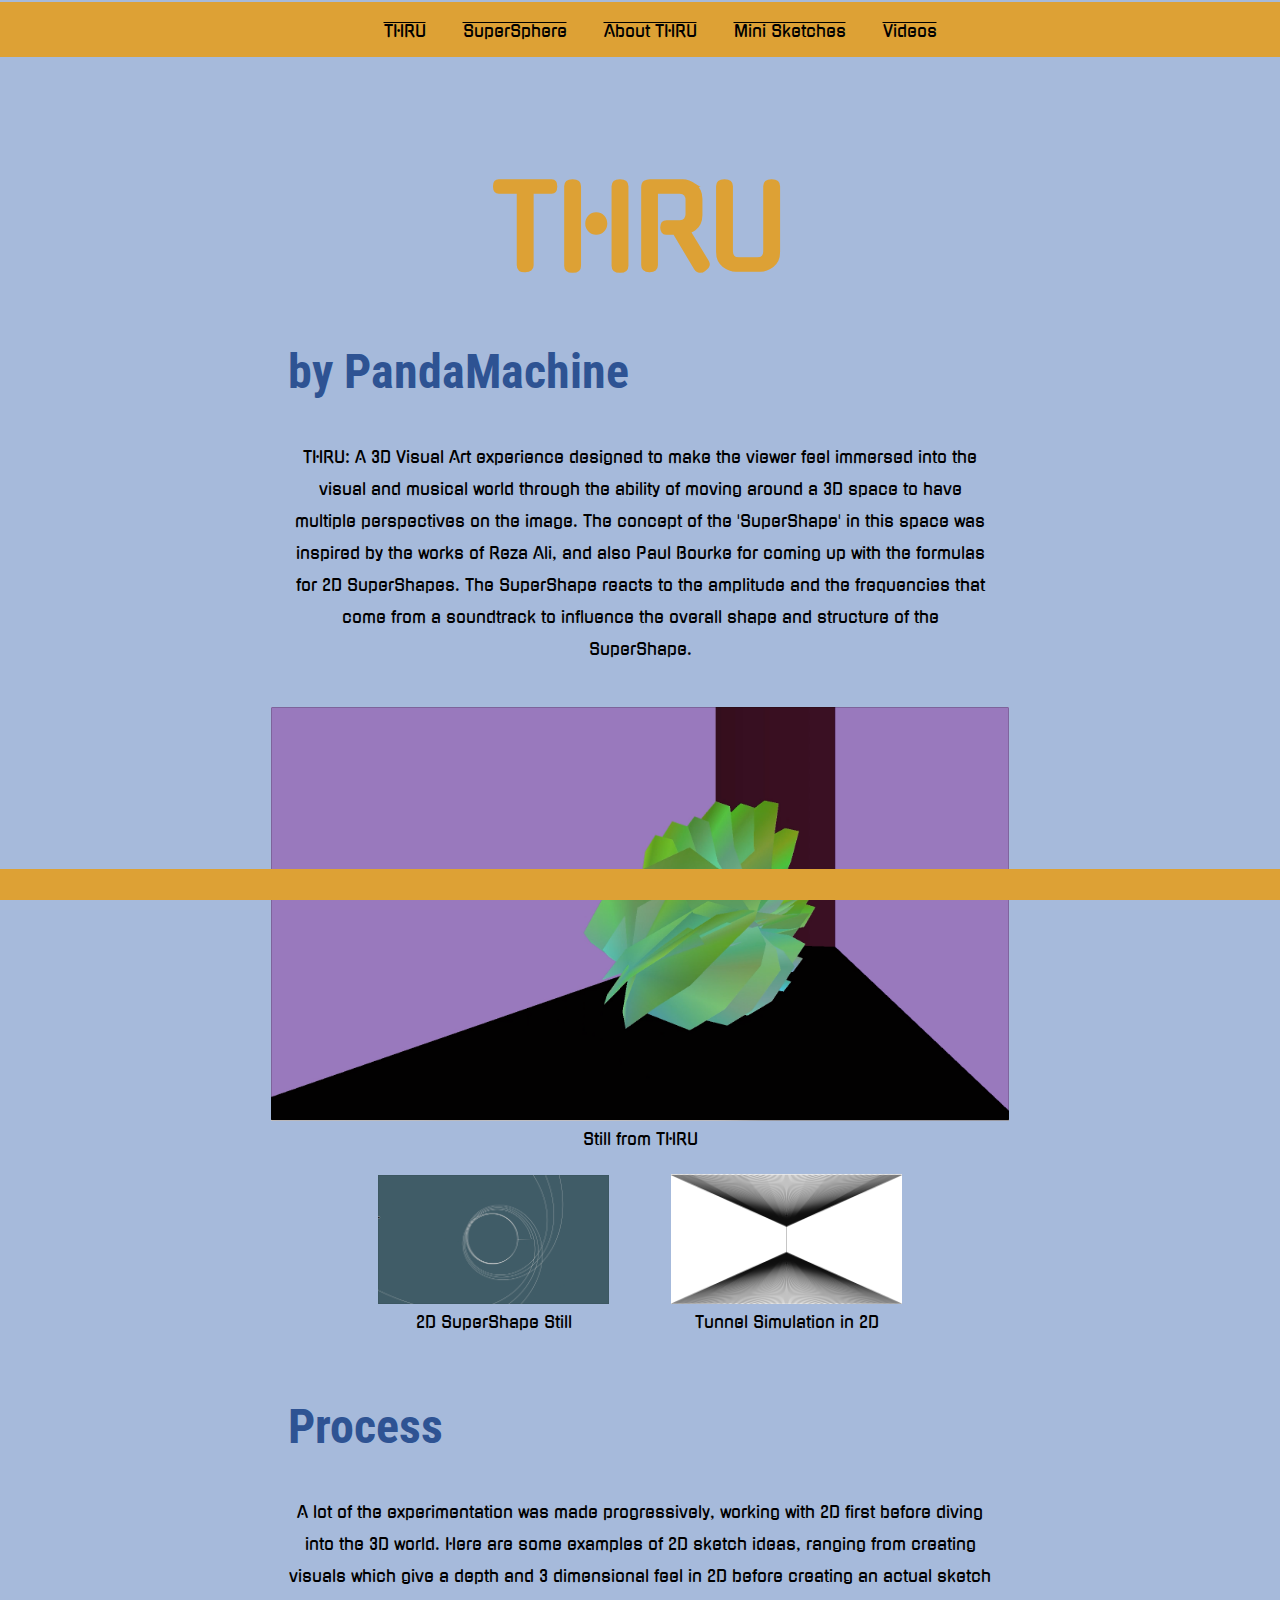
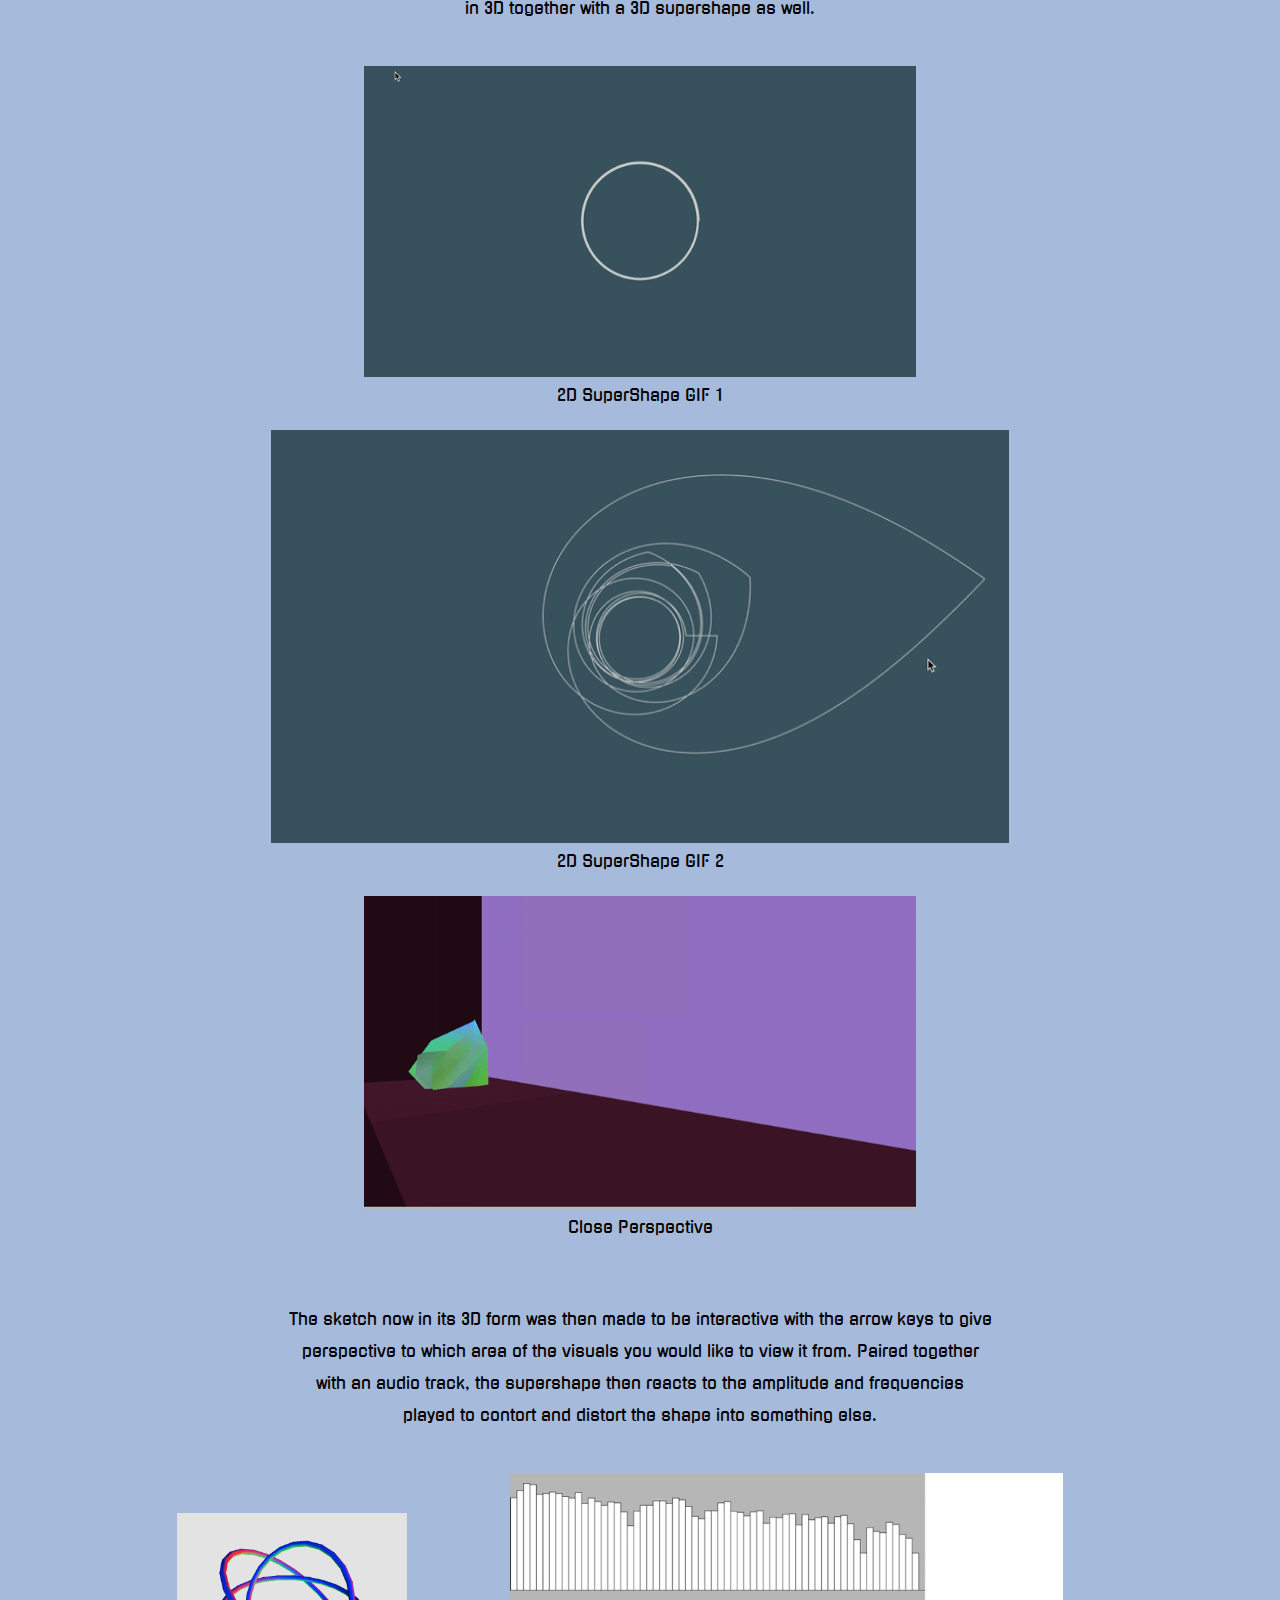
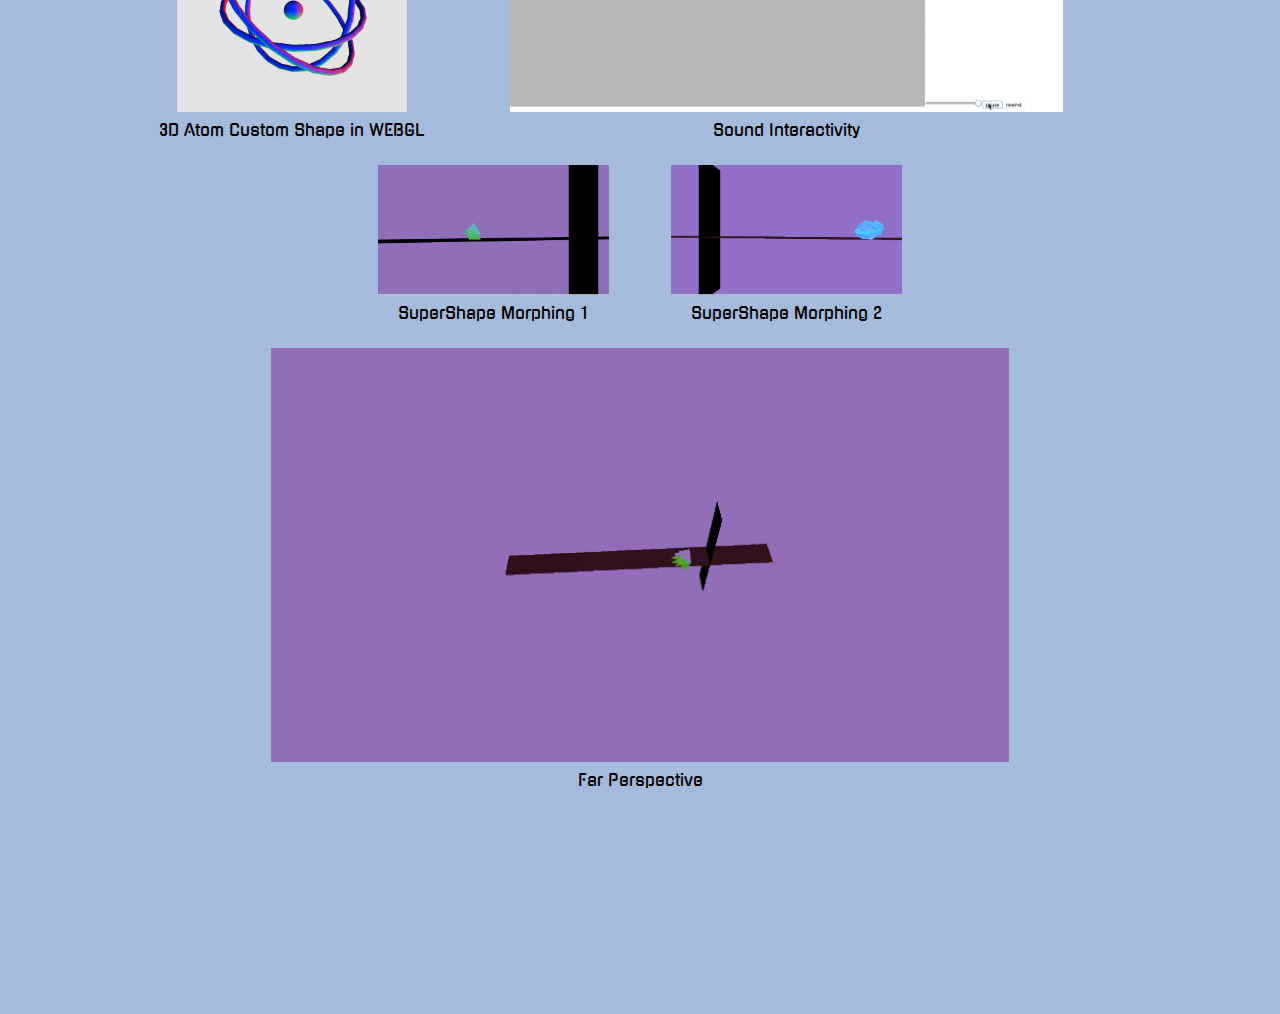
<file: Assignment D/website/index-multiple.html>
<!DOCTYPE html>
<html>
  <head>
    <style>
    @import url('https://fonts.googleapis.com/css?family=Gugi|Roboto+Condensed');
    </style>
    <style type="text/css">
    </style>
    <meta charset="UTF-8">
    <meta name="viewport" width=device-width, initial-scale=1.0, maximum-scale=1.0, user-scalable=0>
    <title>Electro Sounds 2: PandaMachine</title>

    <!-- load style sheets -->
    <link rel="stylesheet" type="text/css" href="./web/style.css">

    <!-- load javascript libraries -->
    <script src="./libraries/p5.min.js"></script>
    <script src="./libraries/p5.dom.js"></script>
    <script src="./libraries/p5.sound.js"></script>

    <!-- 3rd-party libraries -->

  </head>
  <body>
    <header>
      <ul class='menu'>
      <li><a href='./index.html'>THRU</a></li>
      <li><a href='./index-fullscreen.html'>SuperSphere</a></li>
      <li><a href='./index-multiple.html'>About THRU</a></li>
      <li><a href='./index-animated.html'>Mini Sketches</a></li>
      <li><a href='./index-videos.html'>Videos</a></li>
      </ul>
    </header>

    <div class='container'>
      <!-- main headline -->
      <div class="h-block"><h1>THRU<h1></div>

      <!-- some information -->
      <div class="txt-block"><h2>by PandaMachine</h2><p>THRU: A 3D Visual Art experience designed to make the viewer feel immersed into the visual and musical world through the ability of moving around a 3D space to have multiple perspectives on the image. The concept of the 'SuperShape' in this space was inspired by the works of Reza Ali, and also Paul Bourke for coming up with the formulas for 2D SuperShapes. The SuperShape reacts to the amplitude and the frequencies that come from a soundtrack to influence the overall shape and structure of the SuperShape.</p></div>

      <!-- some screenshots -->
      <div class="img-block">
        <figure class="super"><img src='./assets/images/thru3Da.png' /><figcaption>Still from THRU</figcaption></figure>
        <figure><img src='./assets/images/thru2D.png' /><figcaption>2D SuperShape Still</figcaption></figure>
        <figure><img src='./assets/images/thruTunnel.png' /><figcaption>Tunnel Simulation in 2D</figcaption></figure>
      </div>
        <div class="txt-block"><h2>Process</h2><p>A lot of the experimentation was made progressively, working with 2D first before diving into the 3D world. Here are some examples of 2D sketch ideas, ranging from creating visuals which give a depth and 3 dimensional feel in 2D before creating an actual sketch in 3D together with a 3D supershape as well. </p></div>
      <div class="img-block">
        <figure class="single"><img src='./assets/GIFs/thru01.GIF' /><figcaption>2D SuperShape GIF 1</figcaption></figure>
        <figure class="super"><img src='./assets/GIFs/thru02.GIF' /><figcaption>2D SuperShape GIF 2</figcaption></figure>
        <figure class="single"><img src='./assets/GIFs/thru07.GIF' /><figcaption>Close Perspective</figcaption></figure>
      </div>
      <div class="txt-block"><p>The sketch now in its 3D form was then made to be interactive with the arrow keys to give perspective to which area of the visuals you would like to view it from. Paired together with an audio track, the supershape then reacts to the amplitude and frequencies played to contort and distort the shape into something else.</p></div>
      <div class="img-block">
        <figure><img src='./assets/GIFs/thru03.GIF' /><figcaption>3D Atom Custom Shape in WEBGL</figcaption></figure>
        <figure class="single"><img src='./assets/GIFs/thru00.GIF' /><figcaption>Sound Interactivity</figcaption></figure>
        <figure><img src='./assets/GIFs/thru05.GIF' /><figcaption>SuperShape Morphing 1</figcaption></figure>
        <figure><img src='./assets/GIFs/thru04.GIF' /><figcaption>SuperShape Morphing 2</figcaption></figure>
        <figure class="super"><img src='./assets/GIFs/thru06.GIF' /><figcaption>Far Perspective</figcaption></figure>
      </div>

      <div class="footer">
      <iframe class="btn" frameborder="0" border="0" scrolling="no" allowtransparency="true" height="20" width="200" src="https://platform.tumblr.com/v2/follow_button.html?type=follow-blog&amp;tumblelog=pandamachine&amp;color=blue"></iframe>
      <iframe allowtransparency="true" scrolling="no" frameborder="no" src="https://w.soundcloud.com/icon/?url=http%3A%2F%2Fsoundcloud.com%2Feugenocide%2Fsets%2Felectro-sounds-2-thru-by-pandamachine&color=orange_transparent&size=32" style="width: 32px; height: 25px;"></iframe>
      </div>

      <!-- first sketch -->
      <!-- <div class="sketch" id="sketch-1"></div> -->

      <!-- second sketch -->
      <!-- <div class="sketch" id="sketch-2"></div> -->

    </div>
  </body>

  <!-- load p5js sketch  -->
  <!-- <script src="./sketches/multiple/sketch-2.js" type="text/javascript"></script> -->
</html>
</file>
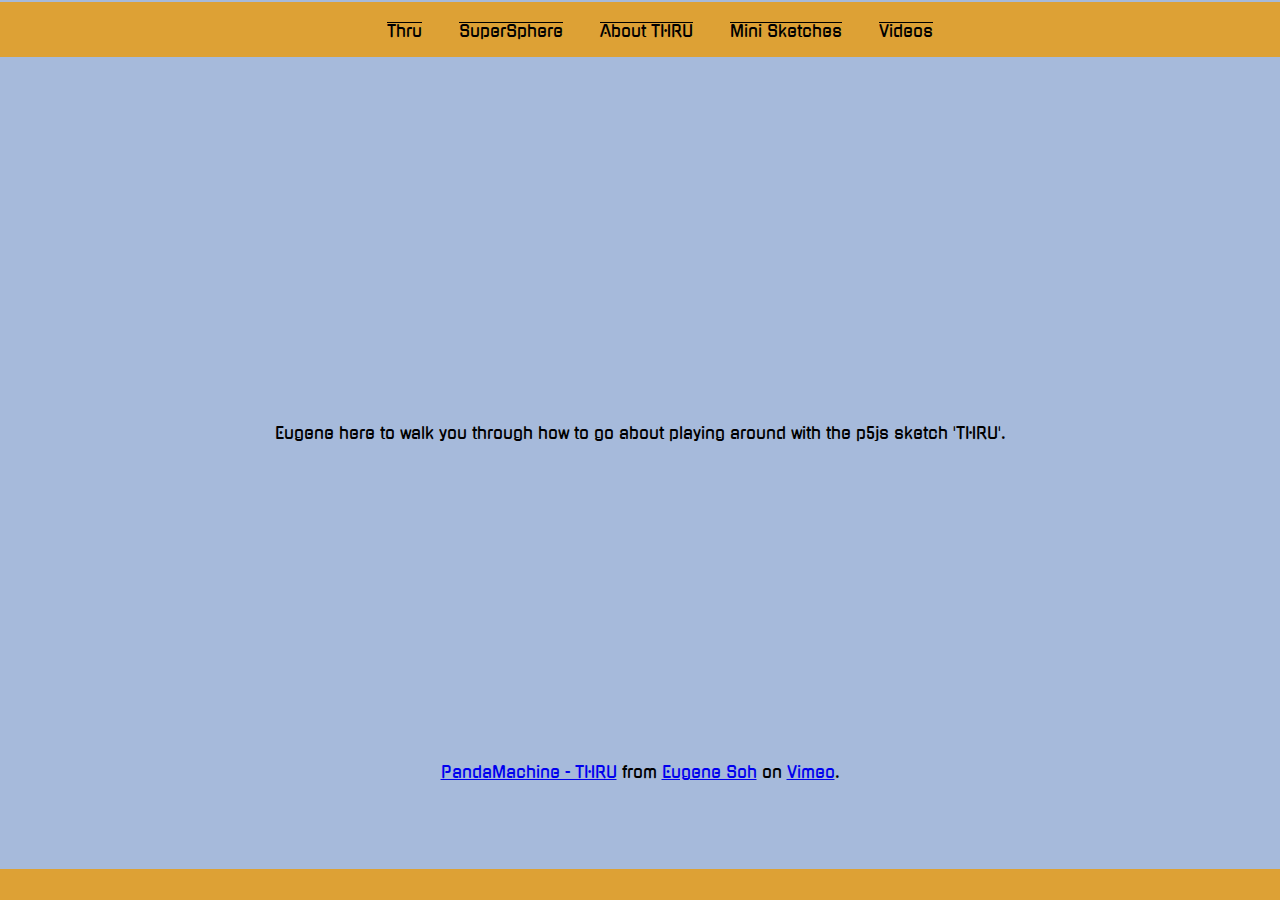
<file: Assignment D/website/index-videos.html>
<!DOCTYPE html>
<html>
  <head>
    <style>
    @import url('https://fonts.googleapis.com/css?family=Gugi|Roboto+Condensed');
    </style>
    <style type="text/css">
    </style>
    <meta charset="UTF-8">
    <meta name="viewport" width=device-width, initial-scale=1.0, maximum-scale=1.0, user-scalable=0>
    <title>Electro Sounds 2: PandaMachine</title>

    <!-- load style sheets -->
    <link rel="stylesheet" type="text/css" href="./web/style.css">

    <!-- load javascript libraries -->
    <script src="./libraries/p5.min.js"></script>
    <script src="./libraries/p5.dom.js"></script>
    <script src="./libraries/p5.sound.js"></script>

    <!-- 3rd-party libraries -->

  </head>
  <body>
    <header>
      <ul class='menu'>
      <li><a href='./index.html'>Thru</a></li>
      <li><a href='./index-fullscreen.html'>SuperSphere</a></li>
      <li><a href='./index-multiple.html'>About THRU</a></li>
      <li><a href='./index-animated.html'>Mini Sketches</a></li>
      <li><a href='./index-videos.html'>Videos</a></li>
      </ul>
    </header>
		</div>
  </body>

  <!-- Videos Here -->

  <iframe src="https://player.vimeo.com/video/263460383?autoplay=1" width="640" height="360" frameborder="0" webkitallowfullscreen mozallowfullscreen allowfullscreen></iframe>
  <p>Eugene here to walk you through how to go about playing around with the p5js sketch &#039;THRU&#039;.</p>
  <iframe src="https://player.vimeo.com/video/263328994" width="640" height="313" frameborder="0" webkitallowfullscreen mozallowfullscreen allowfullscreen></iframe>
  <p><a href="https://vimeo.com/263328994">PandaMachine - THRU</a> from <a href="https://vimeo.com/eugenocide">Eugene Soh</a> on <a href="https://vimeo.com">Vimeo</a>.</p>

  <div class="footer">
  <iframe class="btn" frameborder="0" border="0" scrolling="no" allowtransparency="true" height="20" width="200" src="https://platform.tumblr.com/v2/follow_button.html?type=follow-blog&amp;tumblelog=pandamachine&amp;color=blue"></iframe>
  <iframe allowtransparency="true" scrolling="no" frameborder="no" src="https://w.soundcloud.com/icon/?url=http%3A%2F%2Fsoundcloud.com%2Feugenocide%2Fsets%2Felectro-sounds-2-thru-by-pandamachine&color=orange_transparent&size=32" style="width: 32px; height: 25px;"></iframe>
  </div>

</html>
</file>
<file: Assignment D/website/web/style.css>
@import url('https://fonts.googleapis.com/css?family=Gugi|Roboto+Condensed');

* {
  margin:auto;
  padding-top: 1px;
  font-family: 'Gugi', cursive;
  font-size:16px;
  text-align: center;
}

html, body {
  background-color: #a6badb;
}

.custom {
  cursor: url('/assets/Hand_Cursor_clip_art_small.png'), auto;
}

.container {
  margin-top:100px;
  margin-bottom:200px;
}

.fullscreen {
  margin:0;
  position: sticky;
  left:0;
  top:0;
}

.sketch {
  margin:0;
  text-align:center;
  padding: 20px;
}

.footer {
    position:fixed;
    left: 0;
    bottom: 0;
    width: 100%;
    background-color: #DDA135;
    color: black;
    text-align: center;
}

.h-block {
  margin:0px;
  text-align:center;
}
.h-block h1 {
  color:#DDA135;
  font-size: 7em;
}

.txt-block {
  width: 55%;
  margin: 40px auto;
}

.txt-block h2 {
  color: #2E5393;
  font-family: 'Roboto Condensed', sans-serif;
  font-size: 3.0em;
  margin-bottom: 40px;
  text-align:justify;
}

.txt-block h3 {
  color: #2E5393;
  font-family: 'Roboto Condensed', sans-serif;
  font-size: 3.0em;
  margin-bottom: 40px;
  text-align:center;
}

.txt-block p {
  font-size: 1em;
  line-height:2em;
}

.img-block {
  width:90%;
  margin:auto;
  text-align:center;
}

.img-block figure {
  display: inline-block;
  width:25%;
}

.img-block figure.single {
  width:60%;
}
.img-block figure.super {
  width:80%;
}

.img-block figure img {
  padding:0;
  width:80%;
}

.img-block figure figcaption {
  margin-top:4px;
  margin-bottom:24px;
  padding:0;
}
/* style for the header menu */

header {
  position:sticky;
  top:0;
  left:0;
  background-color:#DDA135;
  width:100%;
  text-align:center;
}

ul.menu {
  list-style-type: none;
  margin:auto;
}

ul.menu li {
  display: inline-block;
  text-align: center;
}

ul.menu li a {
  color: black;
  display: block;
  text-align: center;
  padding: 16px;
  text-decoration:overline;
}

ul.menu li a:hover {
  color: #C0D2F2;
}
</file>
